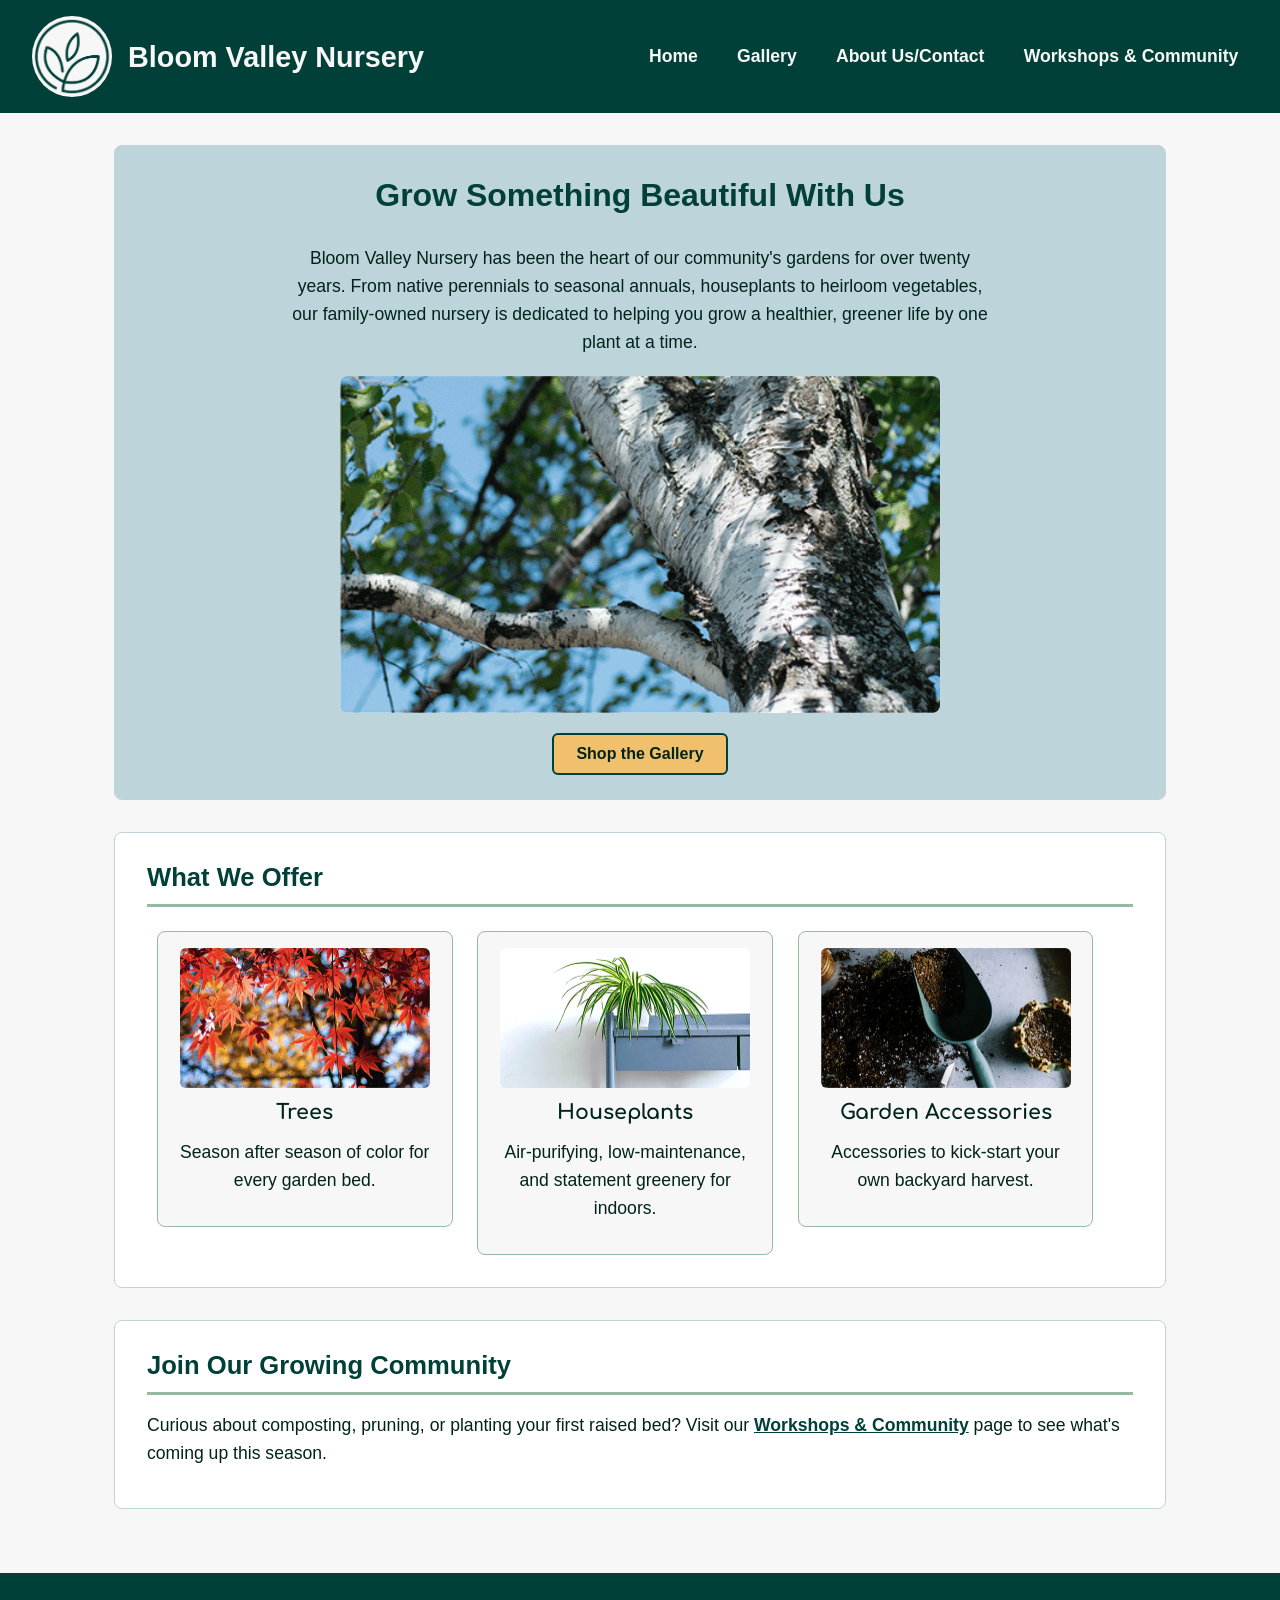
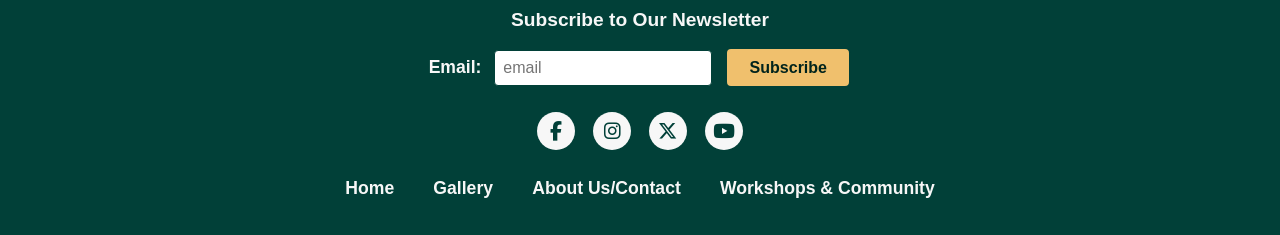
<file: index.html>
<!DOCTYPE html>
<html lang="en">
    <head>
        <meta charset="UTF-8">
        <meta name="viewport" content="width=device-width, initial-scale=1.0">
        <link rel="stylesheet" href="styles.css">
        <link rel="stylesheet" href="https://cdnjs.cloudflare.com/ajax/libs/font-awesome/6.5.2/css/all.min.css">
        <title>Bloom Valley Nursery</title>
        <script src="script.js" defer></script>
    </head>
    <body>
        <header>
            <img src="images/logo.png" alt="Bloom Valley Nursery logo" width="80" height="80">
            <h1>Bloom Valley Nursery</h1>
            <nav>
                <ul>
                    <li><a href="index.html">Home</a></li>
                    <li><a href="gallery.html">Gallery</a></li>
                    <li><a href="about.html">About Us/Contact</a></li>
                    <li><a href="events.html">Workshops &amp; Community</a></li>
                </ul>
            </nav>
        </header>
        <main>
            <section id="hero">
                <h2>Grow Something Beautiful With Us</h2>
                <p>
                    Bloom Valley Nursery has been the heart of our community's gardens for over
                    twenty years. From native perennials to seasonal annuals, houseplants to
                    heirloom vegetables, our family-owned nursery is dedicated to helping you
                    grow a healthier, greener life by one plant at a time.
                </p>
                <img src="images/Client1_BirchTree.png" alt="Bloom Valley Nursery with Birch Tree" width="600" height="400">
                <a href="gallery.html">
                    <button type="button">Shop the Gallery</button>
                </a>
            </section>

            <section id="featured-categories">
                <h2>What We Offer</h2>
                <article>
                    <img src="images/Client1_MapleTree.png" alt="Maple Tree" width="250" height="200">
                    <h3>Trees</h3>
                    <p>Season after season of color for every garden bed.</p>
                </article>
                <article>
                    <img src="images/Client1_SpiderPlant.png" alt="Spider houseplants" width="250" height="200">
                    <h3>Houseplants</h3>
                    <p>Air-purifying, low-maintenance, and statement greenery for indoors.</p>
                </article>
                <article>
                    <img src="images/Client1_PottingSoil.png" alt="Garden Accessories" width="250" height="200">
                    <h3>Garden Accessories</h3>
                    <p>Accessories to kick-start your own backyard harvest.</p>
                </article>
            </section>

            <section id="community-callout">
                <h2>Join Our Growing Community</h2>
                <p>
                    Curious about composting, pruning, or planting your first raised bed?
                    Visit our <a href="events.html">Workshops &amp; Community</a> page to see
                    what's coming up this season.
                </p>
            </section>
        </main>
        <footer>
            <section id="subscribe">
                <h2>Subscribe to Our Newsletter</h2>
                <label for="subscribe-email">Email:</label>
                <input type="email" id="subscribe-email" name="subscribe-email" placeholder="email" required>
                <button id="subscribe-btn" type="button">Subscribe</button>
            </section>

            <section id="social-media">
                <a href="#" aria-label="Facebook"><i class="fa-brands fa-facebook-f" aria-hidden="true"></i></a>
                <a href="#" aria-label="Instagram"><i class="fa-brands fa-instagram" aria-hidden="true"></i></a>
                <a href="#" aria-label="X (Twitter)"><i class="fa-brands fa-x-twitter" aria-hidden="true"></i></a>
                <a href="#" aria-label="YouTube"><i class="fa-brands fa-youtube" aria-hidden="true"></i></a>
            </section>

            <nav>
                <ul>
                    <li><a href="index.html">Home</a></li>
                    <li><a href="gallery.html">Gallery</a></li>
                    <li><a href="about.html">About Us/Contact</a></li>
                    <li><a href="events.html">Workshops &amp; Community</a></li>
                </ul>
            </nav>

        </footer>
    </body>

</html>
</file>
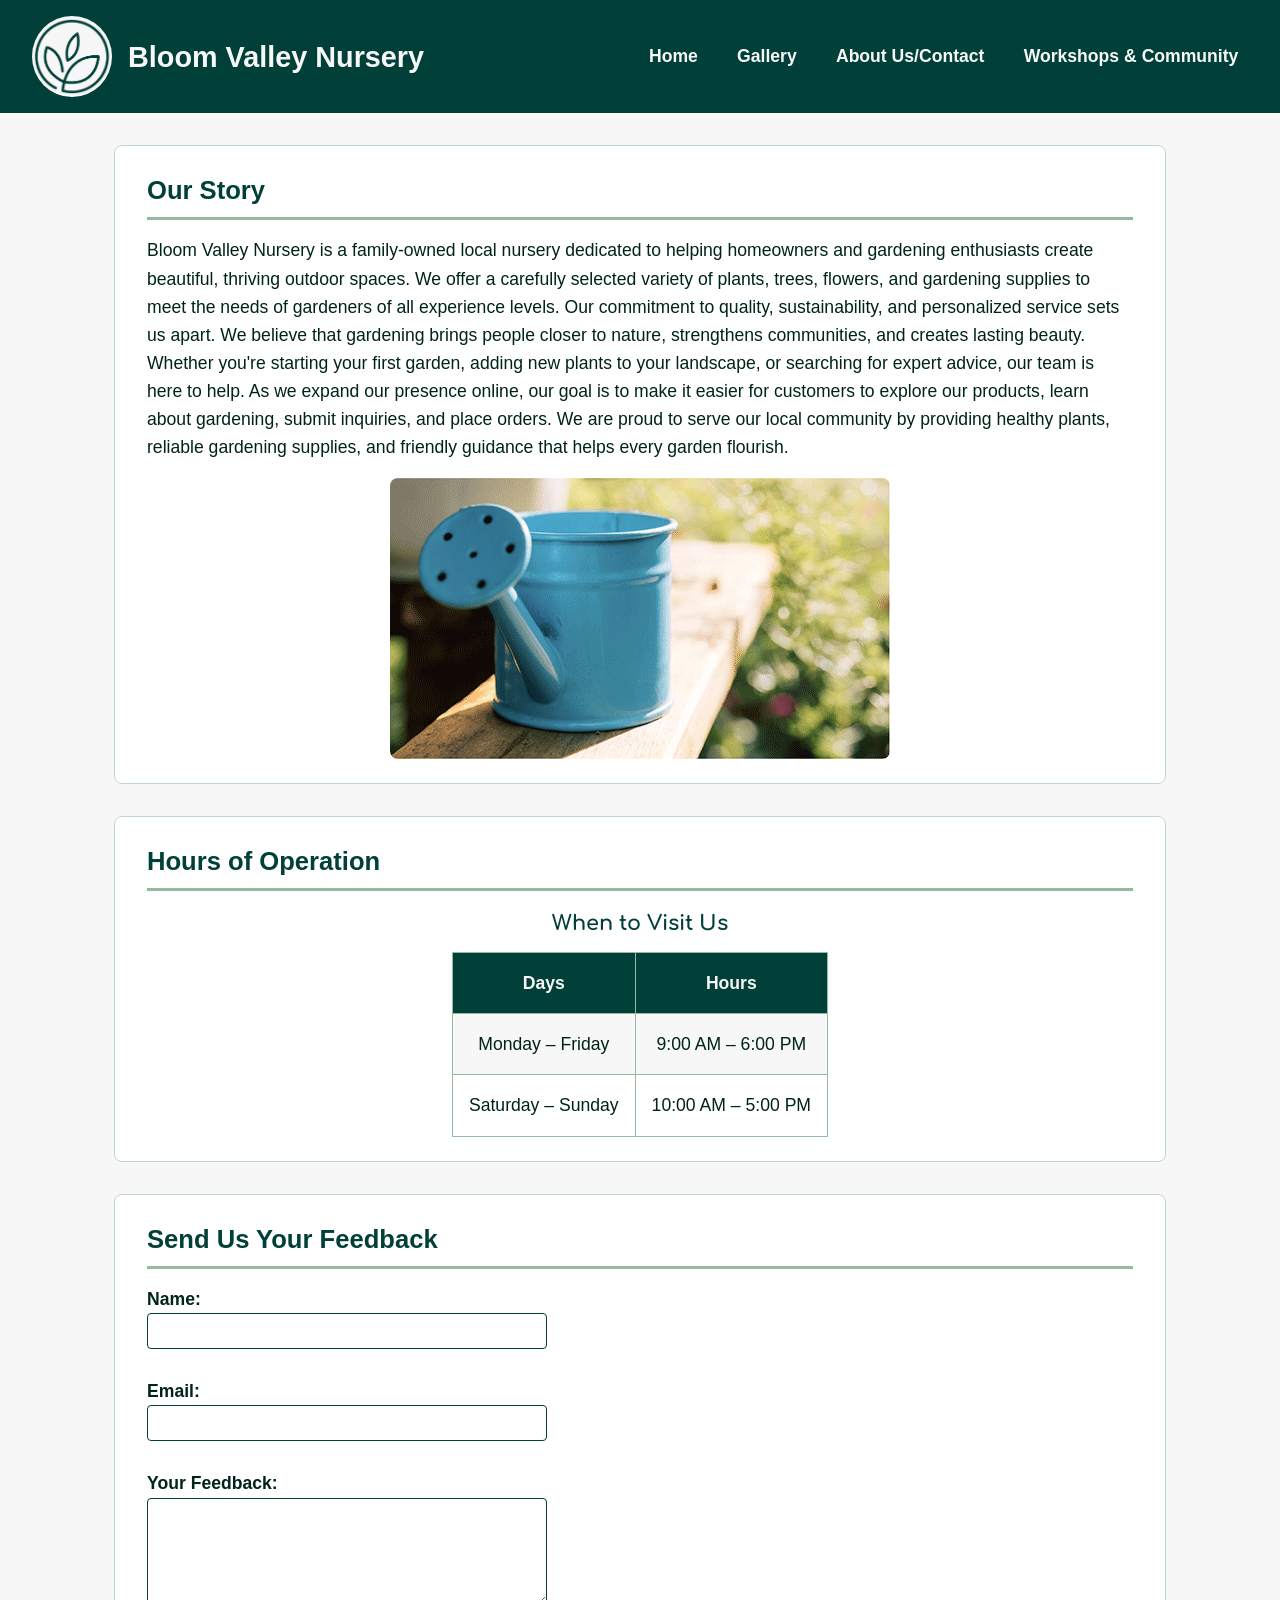
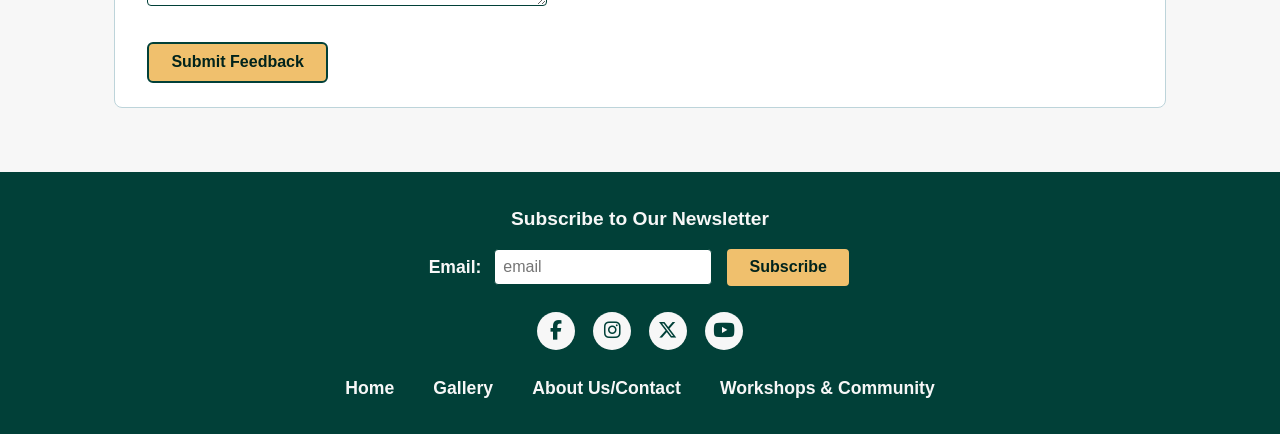
<file: about.html>
<!DOCTYPE html>
<html lang="en">
    <head>
        <meta charset="UTF-8">
        <meta name="viewport" content="width=device-width, initial-scale=1.0">
        <link rel="stylesheet" href="styles.css">
        <link rel="stylesheet" href="https://cdnjs.cloudflare.com/ajax/libs/font-awesome/6.5.2/css/all.min.css">
        <title>Bloom Valley Nursery | About Us &amp; Contact</title>
        <script src="script.js" defer></script>
    </head>
    <body>

    <header>
        <img src="images/logo.png" alt="Bloom Valley Nursery logo" width="80" height="80">
        <h1>Bloom Valley Nursery</h1>

        <nav>
            <ul>
                <li><a href="index.html">Home</a></li>
                <li><a href="gallery.html">Gallery</a></li>
                <li><a href="about.html">About Us/Contact</a></li>
                <li><a href="events.html">Workshops &amp; Community</a></li>
            </ul>
        </nav>
    </header>

    <main>
        <section id="about-us">
            <h2>Our Story</h2>
            <p>
                Bloom Valley Nursery is a family-owned local nursery dedicated to helping homeowners and gardening enthusiasts create beautiful, thriving outdoor spaces. We offer a carefully selected variety of plants, trees, flowers, and gardening supplies to meet the needs of gardeners of all experience levels.

                Our commitment to quality, sustainability, and personalized service sets us apart. We believe that gardening brings people closer to nature, strengthens communities, and creates lasting beauty. Whether you're starting your first garden, adding new plants to your landscape, or searching for expert advice, our team is here to help.

                As we expand our presence online, our goal is to make it easier for customers to explore our products, learn about gardening, submit inquiries, and place orders. We are proud to serve our local community by providing healthy plants, reliable gardening supplies, and friendly guidance that helps every garden flourish.
            </p>
            <img src="images/Client1_WateringCan.png" alt="Watering Can" width="500" height="350">
        </section>
        <section id="hours">
            <h2>Hours of Operation</h2>
            <table>
                <caption>When to Visit Us</caption>
                <tr>
                    <th scope="col">Days</th>
                    <th scope="col">Hours</th>
                </tr>
                <tr>
                    <td>Monday &ndash; Friday</td>
                    <td>9:00 AM &ndash; 6:00 PM</td>
                </tr>
                <tr>
                    <td>Saturday &ndash; Sunday</td>
                    <td>10:00 AM &ndash; 5:00 PM</td>
                </tr>
            </table>
        </section>

        <section id="feedback-form">
            <h2>Send Us Your Feedback</h2>
            <form id="fb-form" action="/submit-feedback" method="post">
                <label for="fb-name">Name:</label><br>
                <input type="text" id="fb-name" name="fb-name" required><br><br>

                <label for="fb-email">Email:</label><br>
                <input type="email" id="fb-email" name="fb-email" required><br><br>

                <label for="fb-message">Your Feedback:</label><br>
                <textarea id="fb-message" name="fb-message" rows="5" cols="40" required></textarea><br><br>

                <button type="submit" id="fb-submit" >Submit Feedback</button>
            </form>
        </section>

    </main>

    <footer>
            <section id="subscribe">
                <h2>Subscribe to Our Newsletter</h2>
                <label for="subscribe-email">Email:</label>
                <input type="email" id="subscribe-email" name="subscribe-email" placeholder="email" required>
                <button id="subscribe-btn" type="button">Subscribe</button>
            </section>

           <section id="social-media">
                <a href="#" aria-label="Facebook"><i class="fa-brands fa-facebook-f" aria-hidden="true"></i></a>
                <a href="#" aria-label="Instagram"><i class="fa-brands fa-instagram" aria-hidden="true"></i></a>
                <a href="#" aria-label="X (Twitter)"><i class="fa-brands fa-x-twitter" aria-hidden="true"></i></a>
                <a href="#" aria-label="YouTube"><i class="fa-brands fa-youtube" aria-hidden="true"></i></a>
            </section>

            <nav>
                <ul>
                    <li><a href="index.html">Home</a></li>
                    <li><a href="gallery.html">Gallery</a></li>
                    <li><a href="about.html">About Us/Contact</a></li>
                    <li><a href="events.html">Workshops &amp; Community</a></li>
                </ul>
            </nav>

        </footer>

    </body>
</html>
</file>
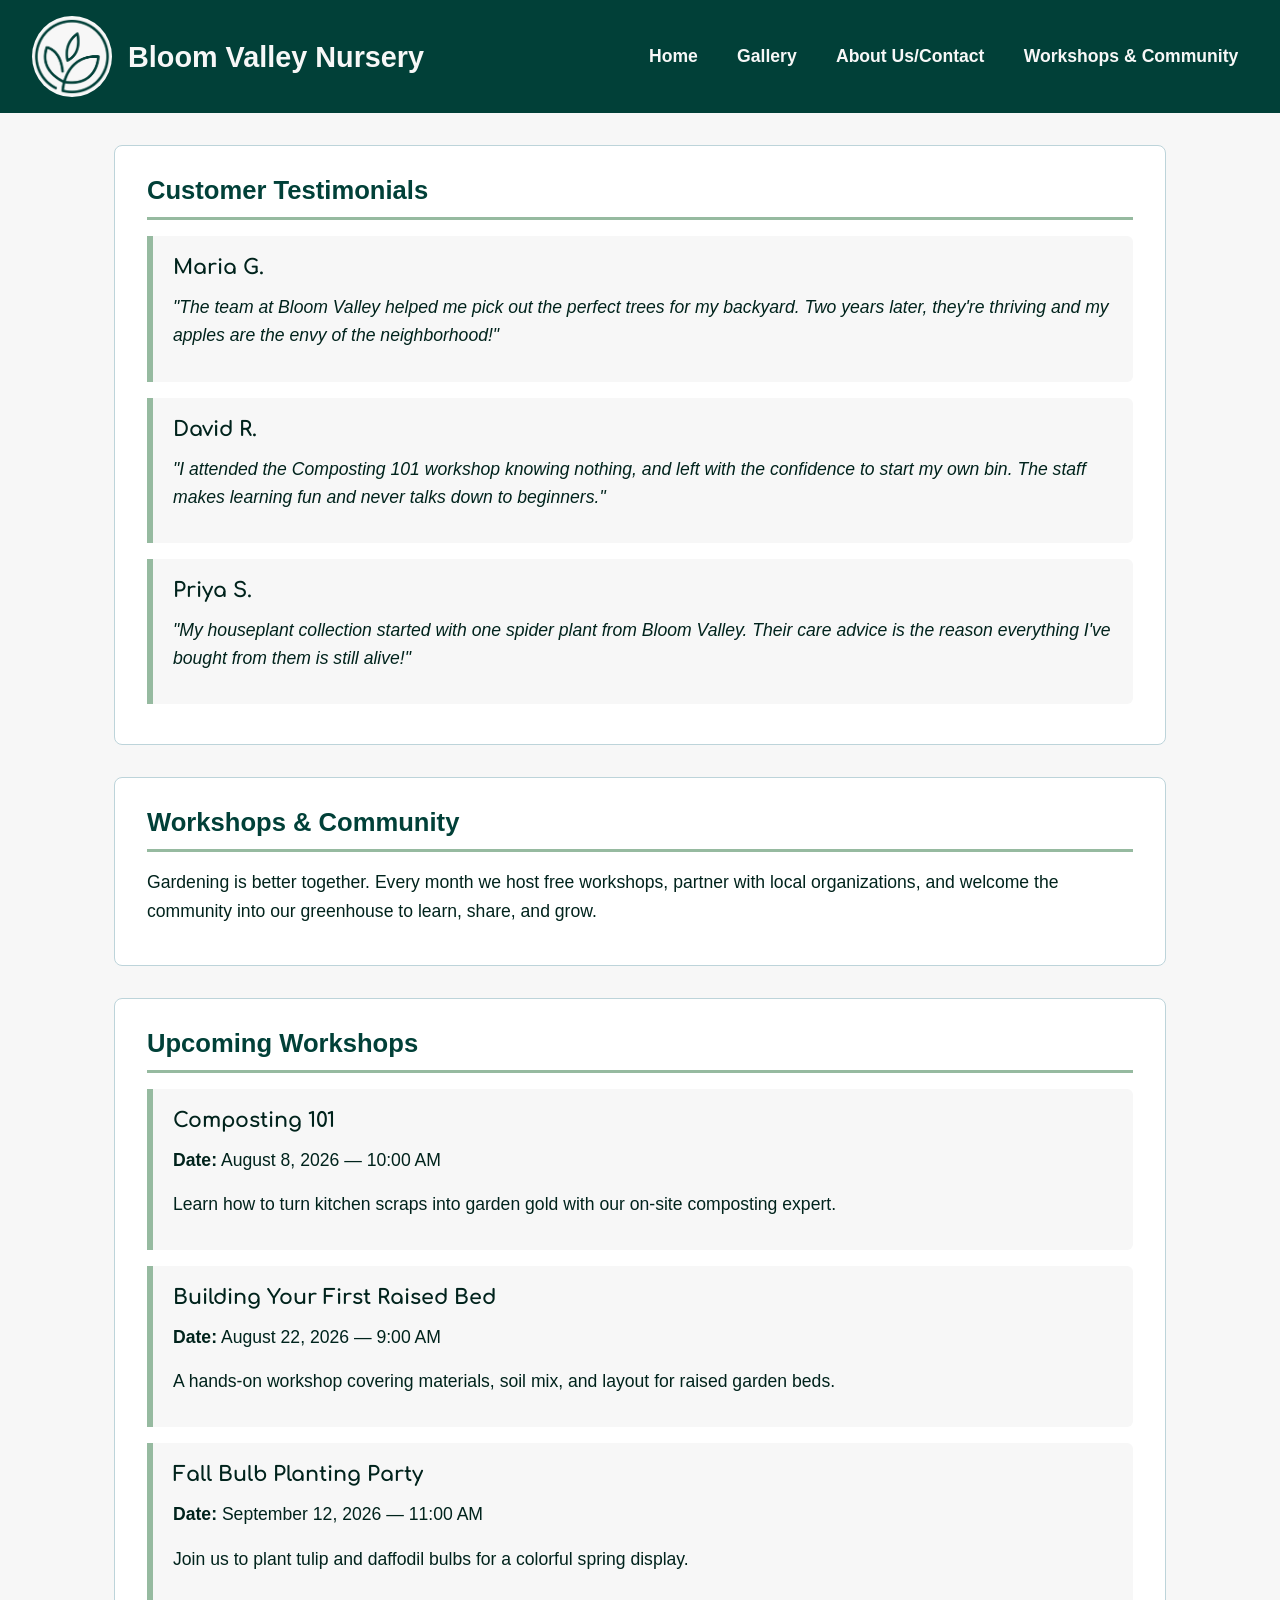
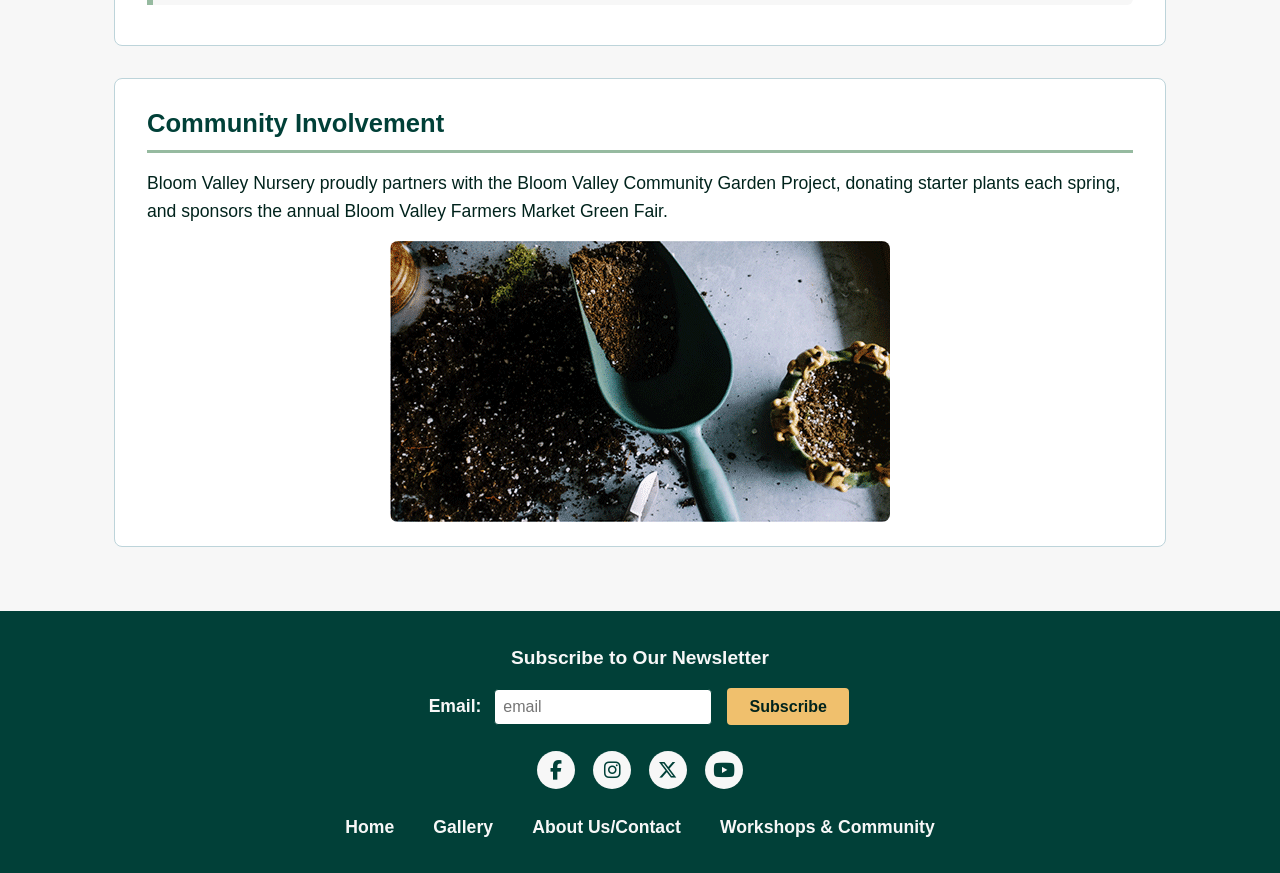
<file: events.html>
<!DOCTYPE html>
<html lang="en">
    <head>
        <meta charset="UTF-8">
        <meta name="viewport" content="width=device-width, initial-scale=1.0">
        <link rel="stylesheet" href="styles.css">
        <link rel="stylesheet" href="https://cdnjs.cloudflare.com/ajax/libs/font-awesome/6.5.2/css/all.min.css">
        <title>Bloom Valley Nursery | Workshops &amp; Community</title>
        <script src="script.js" defer></script>
    </head>
    <body>
        <header>
            <img src="images/logo.png" alt="Bloom Valley Nursery logo" width="80" height="80">
            <h1>Bloom Valley Nursery</h1>
            <nav>
            <ul>
                <li><a href="index.html">Home</a></li>
                <li><a href="gallery.html">Gallery</a></li>
                <li><a href="about.html">About Us/Contact</a></li>
                <li><a href="events.html">Workshops &amp; Community</a></li>
            </ul>
            </nav>
        </header>
        
        <main>
            <section id="customer-testimonials">
                <h2>Customer Testimonials</h2>
                <article>
                    <h3>Maria G.</h3>
                    <p>
                        "The team at Bloom Valley helped me pick out the perfect trees
                        for my backyard. Two years later, they're thriving and my
                        apples are the envy of the neighborhood!"
                    </p>
                </article>
                <article>
                    <h3>David R.</h3>
                    <p>
                        "I attended the Composting 101 workshop knowing nothing, and
                        left with the confidence to start my own bin. The staff makes
                        learning fun and never talks down to beginners."
                    </p>
                </article>
                <article>
                    <h3>Priya S.</h3>
                    <p>
                        "My houseplant collection started with one spider plant from
                        Bloom Valley. Their care advice is the reason everything I've
                        bought from them is still alive!"
                    </p>
                </article>
            </section>
            <section id="community-intro">
                <h2>Workshops &amp; Community</h2>
                <p>
                    Gardening is better together. Every month we host free workshops,
                    partner with local organizations, and welcome the community into our
                    greenhouse to learn, share, and grow.
                </p>
            </section>

           
            <section id="upcoming-workshops">
                <h2>Upcoming Workshops</h2>
                <article>
                    <h3>Composting 101</h3>
                    <p><strong>Date:</strong> August 8, 2026 &mdash; 10:00 AM</p>
                    <p>Learn how to turn kitchen scraps into garden gold with our on-site composting expert.</p>
                </article>
                <article>
                    <h3>Building Your First Raised Bed</h3>
                    <p><strong>Date:</strong> August 22, 2026 &mdash; 9:00 AM</p>
                    <p>A hands-on workshop covering materials, soil mix, and layout for raised garden beds.</p>
                </article>
                <article>
                    <h3>Fall Bulb Planting Party</h3>
                    <p><strong>Date:</strong> September 12, 2026 &mdash; 11:00 AM</p>
                    <p>Join us to plant tulip and daffodil bulbs for a colorful spring display.</p>
                </article>
            </section>

            <section id="community-involvement">
                <h2>Community Involvement</h2>
                <p>
                    Bloom Valley Nursery proudly partners with the Bloom Valley Community
                    Garden Project, donating starter plants each spring, and sponsors the
                    annual Bloom Valley Farmers Market Green Fair.
                </p>
                <img src="images/Client1_PottingSoil.png" alt="Potting Soil" width="500" height="350">
            </section>

           

        </main>

        <footer>
            <section id="subscribe">
                <h2>Subscribe to Our Newsletter</h2>
                <label for="subscribe-email">Email:</label>
                <input type="email" id="subscribe-email" name="subscribe-email" placeholder="email" required>
                <button id="subscribe-btn" type="button">Subscribe</button>
            </section>

            <section id="social-media">
                <a href="#" aria-label="Facebook"><i class="fa-brands fa-facebook-f" aria-hidden="true"></i></a>
                <a href="#" aria-label="Instagram"><i class="fa-brands fa-instagram" aria-hidden="true"></i></a>
                <a href="#" aria-label="X (Twitter)"><i class="fa-brands fa-x-twitter" aria-hidden="true"></i></a>
                <a href="#" aria-label="YouTube"><i class="fa-brands fa-youtube" aria-hidden="true"></i></a>
            </section>

            <nav>
                <ul>
                    <li><a href="index.html">Home</a></li>
                    <li><a href="gallery.html">Gallery</a></li>
                    <li><a href="about.html">About Us/Contact</a></li>
                    <li><a href="events.html">Workshops &amp; Community</a></li>
                </ul>
            </nav>

        </footer>

    </body>
</html>
</file>
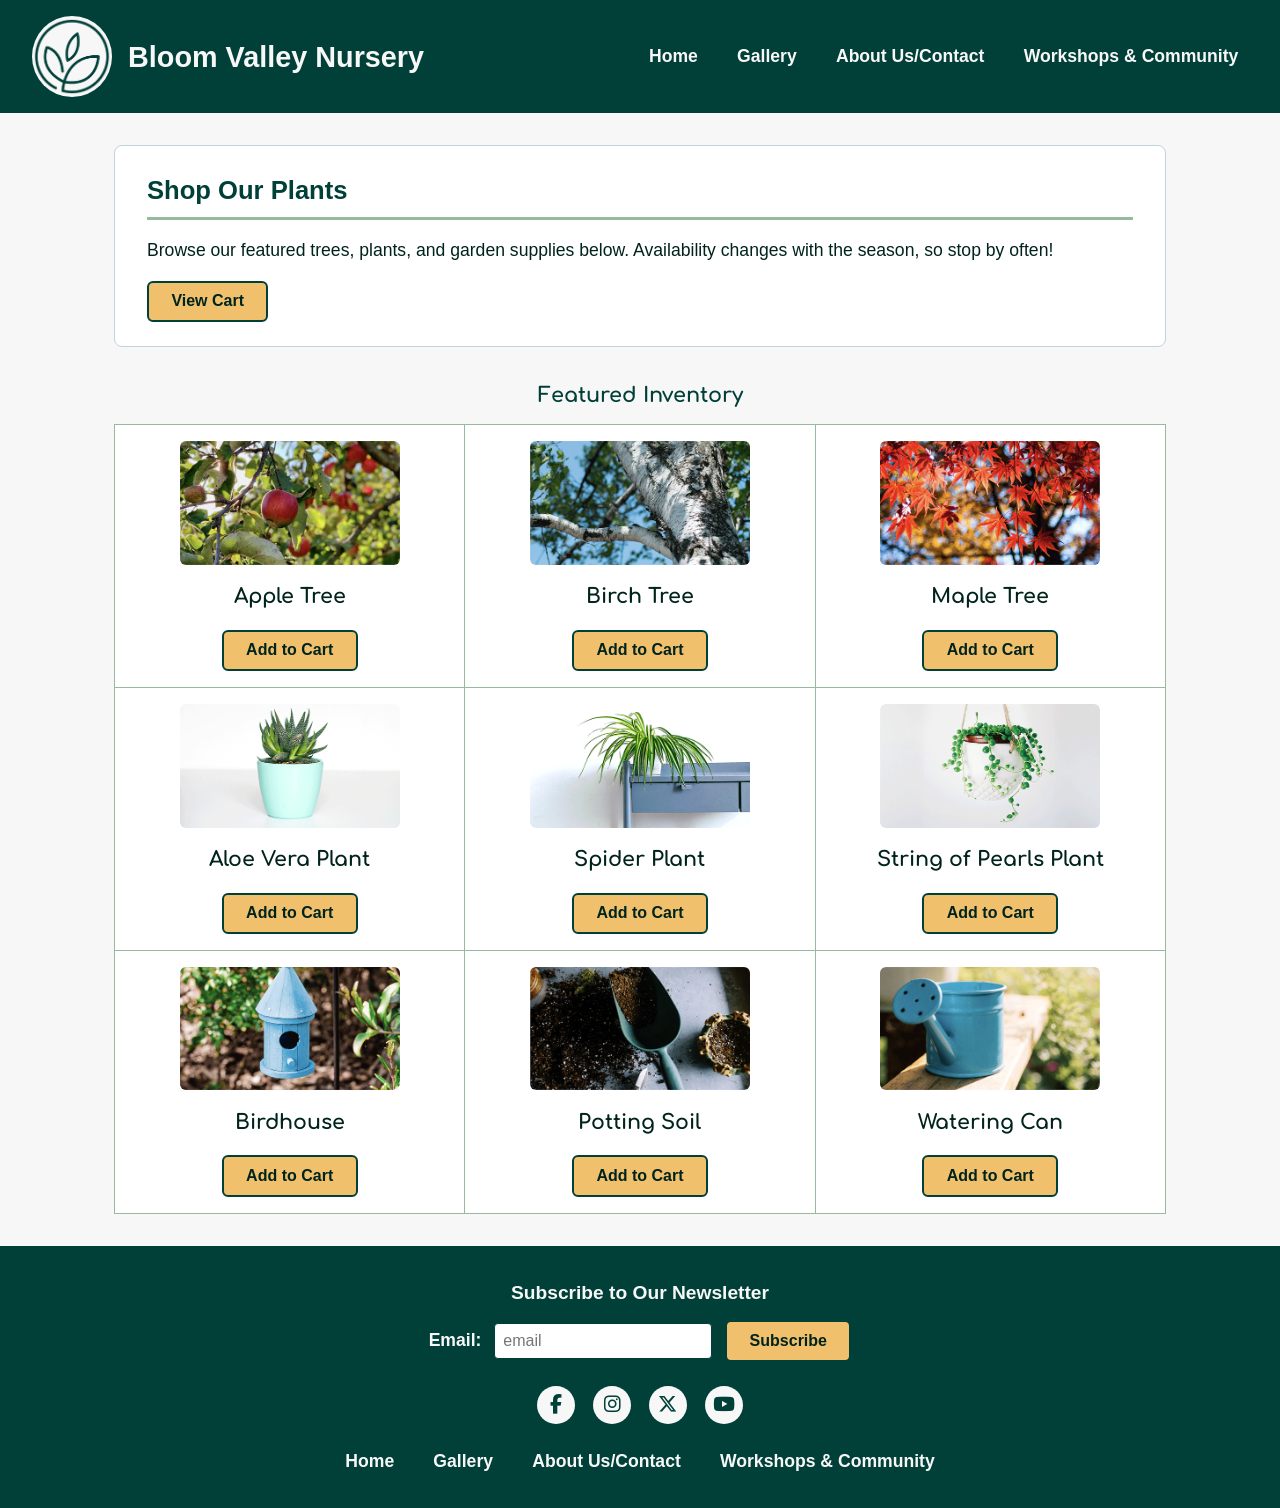
<file: gallery.html>
<!DOCTYPE html>
<html lang="en">
    <head>
        <meta charset="UTF-8">
        <meta name="viewport" content="width=device-width, initial-scale=1.0">
        <title>Bloom Valley Nursery | Gallery</title>
        <link rel="stylesheet" href="styles.css">
        <link rel="stylesheet" href="https://cdnjs.cloudflare.com/ajax/libs/font-awesome/6.5.2/css/all.min.css">
        <script src="script.js" defer></script>
    </head>
    <body>
        <header>
            <img src="images/logo.png" alt="Bloom Valley Nursery logo" width="80" height="80">
            <h1>Bloom Valley Nursery</h1>

            <nav>
            <ul>
                <li><a href="index.html">Home</a></li>
                <li><a href="gallery.html">Gallery</a></li>
                <li><a href="about.html">About Us/Contact</a></li>
                <li><a href="events.html">Workshops &amp; Community</a></li>
            </ul>
            </nav>
        </header>

        <main>
            <section>
                <h2>Shop Our Plants</h2>
                <p>Browse our featured trees, plants, and garden supplies below. Availability changes with the season, so stop by often!</p>
                <button type="button" id="view-cart-btn">View Cart</button>
            </section>
            
            
            <table id="product-gallery">
            <caption>Featured Inventory</caption>
            <tbody>
                <tr>
                    <td>
                        <img src="images/Client1_AppleTree.png" alt="Apple tree with ripening apples" width="220" height="180">
                        <h3>Apple Tree</h3>
                        <button type="button" class="add-to-cart">Add to Cart</button>
                    </td>
                    <td>
                        <img src="images/Client1_BirchTree.png" alt="Birch tree trunk against blue sky" width="220" height="180">
                        <h3>Birch Tree</h3>
                        <button type="button" class="add-to-cart">Add to Cart</button>
                    </td>
                    <td>
                        <img src="images/Client1_MapleTree.png" alt="Maple tree with red autumn leaves" width="220" height="180">
                        <h3>Maple Tree</h3>
                        <button type="button" class="add-to-cart">Add to Cart</button>
                    </td>                                                                                                               
                </tr>
                <tr>
                    <td>
                        <img src="images/Client1_AloePlant.png" alt="Aloe vera plant in a mint green pot" width="220" height="180">
                        <h3>Aloe Vera Plant</h3>
                        <button type="button" class="add-to-cart">Add to Cart</button>
                    </td>
                    <td>
                        <img src="images/Client1_SpiderPlant.png" alt="Spider plant on a gray shelf" width="220" height="180">
                        <h3>Spider Plant</h3>
                        <button type="button" class="add-to-cart">Add to Cart</button>
                    </td>
                    <td>
                        <img src="images/Client1_StringofPearls.png" alt="String of pearls plant in a hanging macrame planter" width="220" height="180">
                        <h3>String of Pearls Plant</h3>
                        <button type="button" class="add-to-cart">Add to Cart</button>
                    </td>
                </tr>
                <tr>
                    <td>
                        <img src="images/Client1_BirdHouse.png" alt="Blue birdhouse mounted in a garden" width="220" height="180">
                        <h3>Birdhouse</h3>
                        <button type="button" class="add-to-cart">Add to Cart</button>
                    </td>
                    <td>
                        <img src="images/Client1_PottingSoil.png" alt="Scoop of dark potting soil" width="220" height="180">
                        <h3>Potting Soil</h3>
                        <button type="button" class="add-to-cart">Add to Cart</button>
                    </td>
                    <td>
                        <img src="images/Client1_WateringCan.png" alt="Blue metal watering can" width="220" height="180">
                        <h3>Watering Can</h3>
                        <button type="button" class="add-to-cart">Add to Cart</button>
                    </td>
                </tr>
            </tbody>
            </table>
        
            <!-- Shopping cart modal window -->
            <div id="cart-modal" class="modal-overlay">
                <div class="modal-content">
                    <h2>Your Shopping Cart</h2>
                    <ul id="cart-items"></ul>
                    <p id="cart-empty-message">Your cart is empty.</p>
                    <button type="button" id="clear-cart-btn">Clear Cart</button>
                    <button type="button" id="process-order-btn">Process Order</button>
                    <button type="button" id="close-cart-btn">Close</button>
                </div>
            </div>

        </main>

        <footer>
            <section id="subscribe">
                <h2>Subscribe to Our Newsletter</h2>
                <label for="subscribe-email">Email:</label>
                <input type="email" id="subscribe-email" name="subscribe-email" placeholder="email" required>
                <button type="button" id="subscribe-btn">Subscribe</button>
            </section>

            <section id="social-media">
                <a href="#" aria-label="Facebook"><i class="fa-brands fa-facebook-f" aria-hidden="true"></i></a>
                <a href="#" aria-label="Instagram"><i class="fa-brands fa-instagram" aria-hidden="true"></i></a>
                <a href="#" aria-label="X (Twitter)"><i class="fa-brands fa-x-twitter" aria-hidden="true"></i></a>
                <a href="#" aria-label="YouTube"><i class="fa-brands fa-youtube" aria-hidden="true"></i></a>
            </section>

            <nav>
                <ul>
                    <li><a href="index.html">Home</a></li>
                    <li><a href="gallery.html">Gallery</a></li>
                    <li><a href="about.html">About Us/Contact</a></li>
                    <li><a href="events.html">Workshops &amp; Community</a></li>
                </ul>
            </nav>

        </footer>
    </body>
</html>
</file>
<file: styles.css>
@import url('https://fonts.googleapis.com/css2?family=Comfortaa:wght@500;700&display=swap');


:root {
    --canopy-green: #014038;
    --meadow-mist: #96BAA0;
    --sky-bloom: #BDD4DA;
    --sunlit-petal: #F0C06D;
    --cloudy-gray: #F7F7F7;
    --detritus-green: #00231C;

    --heading-font: Arial, Helvetica, sans-serif;
    --body-font: Calibri, 'Segoe UI', sans-serif;
    --subtitle-font: 'Comfortaa', 'Trebuchet MS', sans-serif;
}


* {
    box-sizing: border-box;
    margin: 0;
    padding: 0;
}

body {
    font-family: var(--body-font);
    font-size: 1.1rem;
    line-height: 1.6;
    color: var(--detritus-green);
    background-color: var(--cloudy-gray);
}

h1, h2 {
    font-family: var(--heading-font);
    font-weight: bold;
}


h3 {
    font-family: var(--subtitle-font);
    font-weight: 700;
    margin-bottom: 0.5rem;
}

img {
    max-width: 100%;
    height: auto;
}


header {
    background-color: var(--canopy-green);
    color: var(--cloudy-gray);
    display: flex;
    flex-wrap: wrap;
    align-items: center;
    gap: 1rem;
    padding: 1rem 2rem;
}

header img {
    border-radius: 50%;
    background-color: var(--cloudy-gray);
}

header h1 {
    font-size: 1.8rem;
    flex-grow: 1;
}

nav ul {
    list-style: none;
    display: flex;
    flex-wrap: wrap;
    gap: 1.25rem;
}

nav a {
    color: var(--cloudy-gray);
    text-decoration: none;
    font-family: var(--heading-font);
    font-weight: bold;
    padding: 0.4rem 0.6rem;
    border-radius: 4px;
}

nav a:hover,
nav a:focus {
    background-color: var(--meadow-mist);
    color: var(--detritus-green);
}


a:focus,
button:focus,
input:focus,
textarea:focus {
    outline: 3px solid var(--sunlit-petal);
    outline-offset: 2px;
}


main {
    max-width: 1100px;
    margin: 0 auto;
    padding: 2rem 1.5rem;
}

main section {
    background-color: #ffffff;
    border: 1px solid var(--sky-bloom);
    border-radius: 8px;
    padding: 1.5rem 2rem;
    margin-bottom: 2rem;
}

main h2 {
    color: var(--canopy-green);
    font-size: 1.6rem;
    margin-bottom: 1rem;
    border-bottom: 3px solid var(--meadow-mist);
    padding-bottom: 0.4rem;
}

main p {
    margin-bottom: 1rem;
}

main a {
    color: var(--canopy-green);
    font-weight: bold;
}


#hero {
    background-color: var(--sky-bloom);
    text-align: center;
}

#hero h2 {
    border-bottom: none;
    font-size: 2rem;
}

#hero p {
    max-width: 700px;
    margin: 0 auto 1.25rem auto;
}

#hero img {
    display: block;
    margin: 0 auto 1.25rem auto;
    border-radius: 8px;
}


#featured-categories article {
    display: inline-block;
    vertical-align: top;
    width: 30%;
    min-width: 220px;
    margin: 0.5rem 1%;
    padding: 1rem;
    background-color: var(--cloudy-gray);
    border: 1px solid var(--meadow-mist);
    border-radius: 8px;
    text-align: center;
}

#featured-categories img {
    border-radius: 6px;
}

button {
    font-family: var(--heading-font);
    font-weight: bold;
    font-size: 1rem;
    color: var(--detritus-green);
    background-color: var(--sunlit-petal);
    border: 2px solid var(--canopy-green);
    border-radius: 6px;
    padding: 0.6rem 1.4rem;
    cursor: pointer;
}

button:hover {
    background-color: var(--canopy-green);
    color: var(--cloudy-gray);
}

table {
    border-collapse: collapse;
    margin: 0 auto;
    background-color: #ffffff;
}

caption {
    font-family: var(--subtitle-font);
    font-weight: 700;
    font-size: 1.3rem;
    color: var(--canopy-green);
    margin-bottom: 0.75rem;
}

th, td {
    border: 1px solid var(--meadow-mist);
    padding: 1rem;
    text-align: center;
}

th {
    background-color: var(--canopy-green);
    color: var(--cloudy-gray);
    font-family: var(--heading-font);
}

#product-gallery {
    width: 100%;
}

#product-gallery td {
    width: 33%;
}

#product-gallery img {
    border-radius: 6px;
    margin-bottom: 0.5rem;
}

#product-gallery button {
    margin-top: 0.5rem;
}


#hours tr:nth-child(even) {
    background-color: var(--cloudy-gray);
}

#about-us img {
    display: block;
    margin: 0 auto;
    border-radius: 8px;
}

input[type="text"],
input[type="email"],
textarea {
    font-family: var(--body-font);
    font-size: 1rem;
    padding: 0.5rem;
    border: 1px solid var(--canopy-green);
    border-radius: 4px;
    width: 100%;
    max-width: 400px;
}

label {
    font-weight: bold;
}


#customer-testimonials article,
#upcoming-workshops article {
    background-color: var(--cloudy-gray);
    border-left: 6px solid var(--meadow-mist);
    border-radius: 0 6px 6px 0;
    padding: 1rem 1.25rem;
    margin-bottom: 1rem;
}

#customer-testimonials p {
    font-style: italic;
}

#community-involvement img{
    display: block;
    margin: 0 auto;
    border-radius: 8px;
}

footer {
    background-color: var(--canopy-green);
    color: var(--cloudy-gray);
    text-align: center;
    padding: 2rem 1.5rem;
}

footer h2 {
    font-size: 1.2rem;
    margin-bottom: 0.75rem;
}

footer section {
    margin-bottom: 1.5rem;
}

footer input[type="email"] {
    width: auto;
    margin: 0 0.5rem;
}

#social-media a {
    display: inline-flex;
    align-items: center;
    justify-content: center;
    width: 38px;
    height: 38px;
    background-color: var(--cloudy-gray);
    color: var(--canopy-green);
    border-radius: 50%;
    font-size: 1.2rem;
    margin: 0 0.4rem;
    text-decoration: none;
}

#social-media a:hover,
#social-media a:focus {
    background-color: var(--sunlit-petal);
    color: var(--detritus-green);
}


footer nav ul {
    justify-content: center;
}


@media (max-width: 700px) {
    header {
        flex-direction: column;
        text-align: center;
    }

    nav ul {
        flex-direction: column;
        gap: 0.5rem;
        align-items: center;
    }

    #featured-categories article {
        display: block;
        width: 100%;
        margin: 0 0 1rem 0;
    }

    #product-gallery td {
        display: block;
        width: 100%;
    }

    #product-gallery tr {
        display: block;
        margin-bottom: 1rem;
    }

    main section {
        padding: 1rem;
    }
}


@media (prefers-reduced-motion: reduce) {
    * {
        transition: none !important;
        animation: none !important;
    }
}

/* Cart CSS */

.modal-overlay {
    display: none;
    position: fixed;
    top: 0;
    left: 0;
    width: 100%;
    height: 100%;
    background-color: rgba(0, 35, 28, 0.6);
    justify-content: center;
    align-items: center;
    z-index: 10;
}
 
.modal-overlay.open {
    display: flex;
}
 
.modal-content {
    background-color: #ffffff;
    border: 2px solid var(--canopy-green);
    border-radius: 8px;
    padding: 2rem;
    max-width: 420px;
    width: 90%;
    text-align: center;
}
 
.modal-content h2 {
    color: var(--canopy-green);
    margin-bottom: 1rem;
}
 
#cart-items {
    list-style: none;
    margin-bottom: 1rem;
}
 
#cart-items li {
    padding: 0.4rem 0;
    border-bottom: 1px solid var(--meadow-mist);
}
 
.modal-content button {
    margin: 0.3rem;
}
</file>
